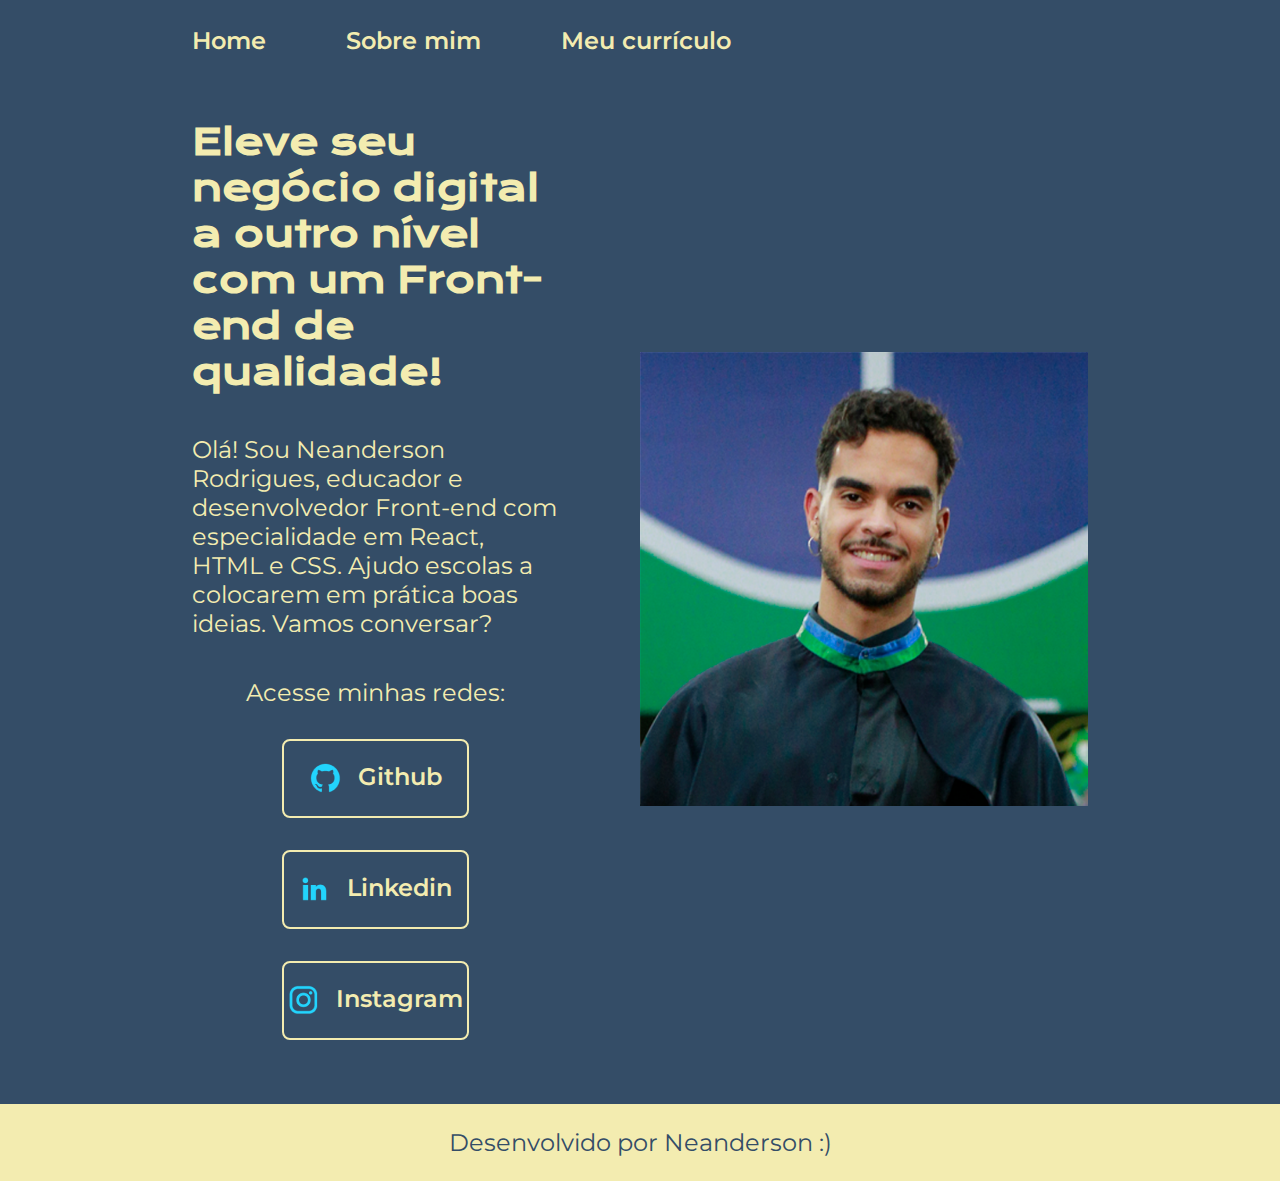
<file: index.html>
<!DOCTYPE html>
<html lang="pt-br">
<head>
    <meta charset="UTF-8"> 
    <meta http-equiv="X-UA-Compatible" content="IE=edge">
    <meta name="viewport" content="width=device-width, initial-scale=1.0">
    <title>Portifolio</title>
    <link rel="stylesheet" href="styles/style.css">
</head>
<body>
    <header class="header">
        <nav class="header_menu">
            <a class="header_menu_link" href="index.html">Home</a>
            <a class="header_menu_link" href="about.html">Sobre mim</a>
            <a class="header_menu_link" href="curriculo.html">Meu currículo</a>
        </nav>
    </header>
    <main class="conteudo">
        <section class="conteudo_letra" >
             <h1 class="conteudo_letra_titulo">Eleve seu negócio digital a outro nível 
            <strong class="tituloDestaque">com um Front-end de qualidade!
            </strong></h1>
            <p class="conteudo_paragrafo">Olá! Sou Neanderson Rodrigues, educador e desenvolvedor 
            Front-end com especialidade em React, HTML e
            CSS. Ajudo escolas a 
            colocarem em prática boas ideias. Vamos 
            conversar?</p>
             <div class="conteudo_links">
                <h2 class="conteudo_links_acesse">Acesse minhas redes:</h2>
                 <a class="conteudo_links_clicavel" href="https://Github.com/neands">
                 <img src="icones/github.png" alt="github"> Github  
                </a>
                <a class="conteudo_links_clicavel" href="https://www.linkedin.com/in/neanderson-rodrigues-825638160/">
                    <img src="icones/linkedin.png" alt="github"> Linkedin  
                   </a>
                   <a class="conteudo_links_clicavel" href="https://instagram.com/_neanderson">
                    <img src="icones/instagram.png" alt="github"> Instagram  
                   </a>
            </div>
        </section>
            <img class="conteudo_imagem" src="neanderson site.png" alt="Foto Neanderson">
    </main>
    <footer class="footer">
        <p>Desenvolvido por Neanderson :) </p>
    </footer>
</body>
</html>
</file>
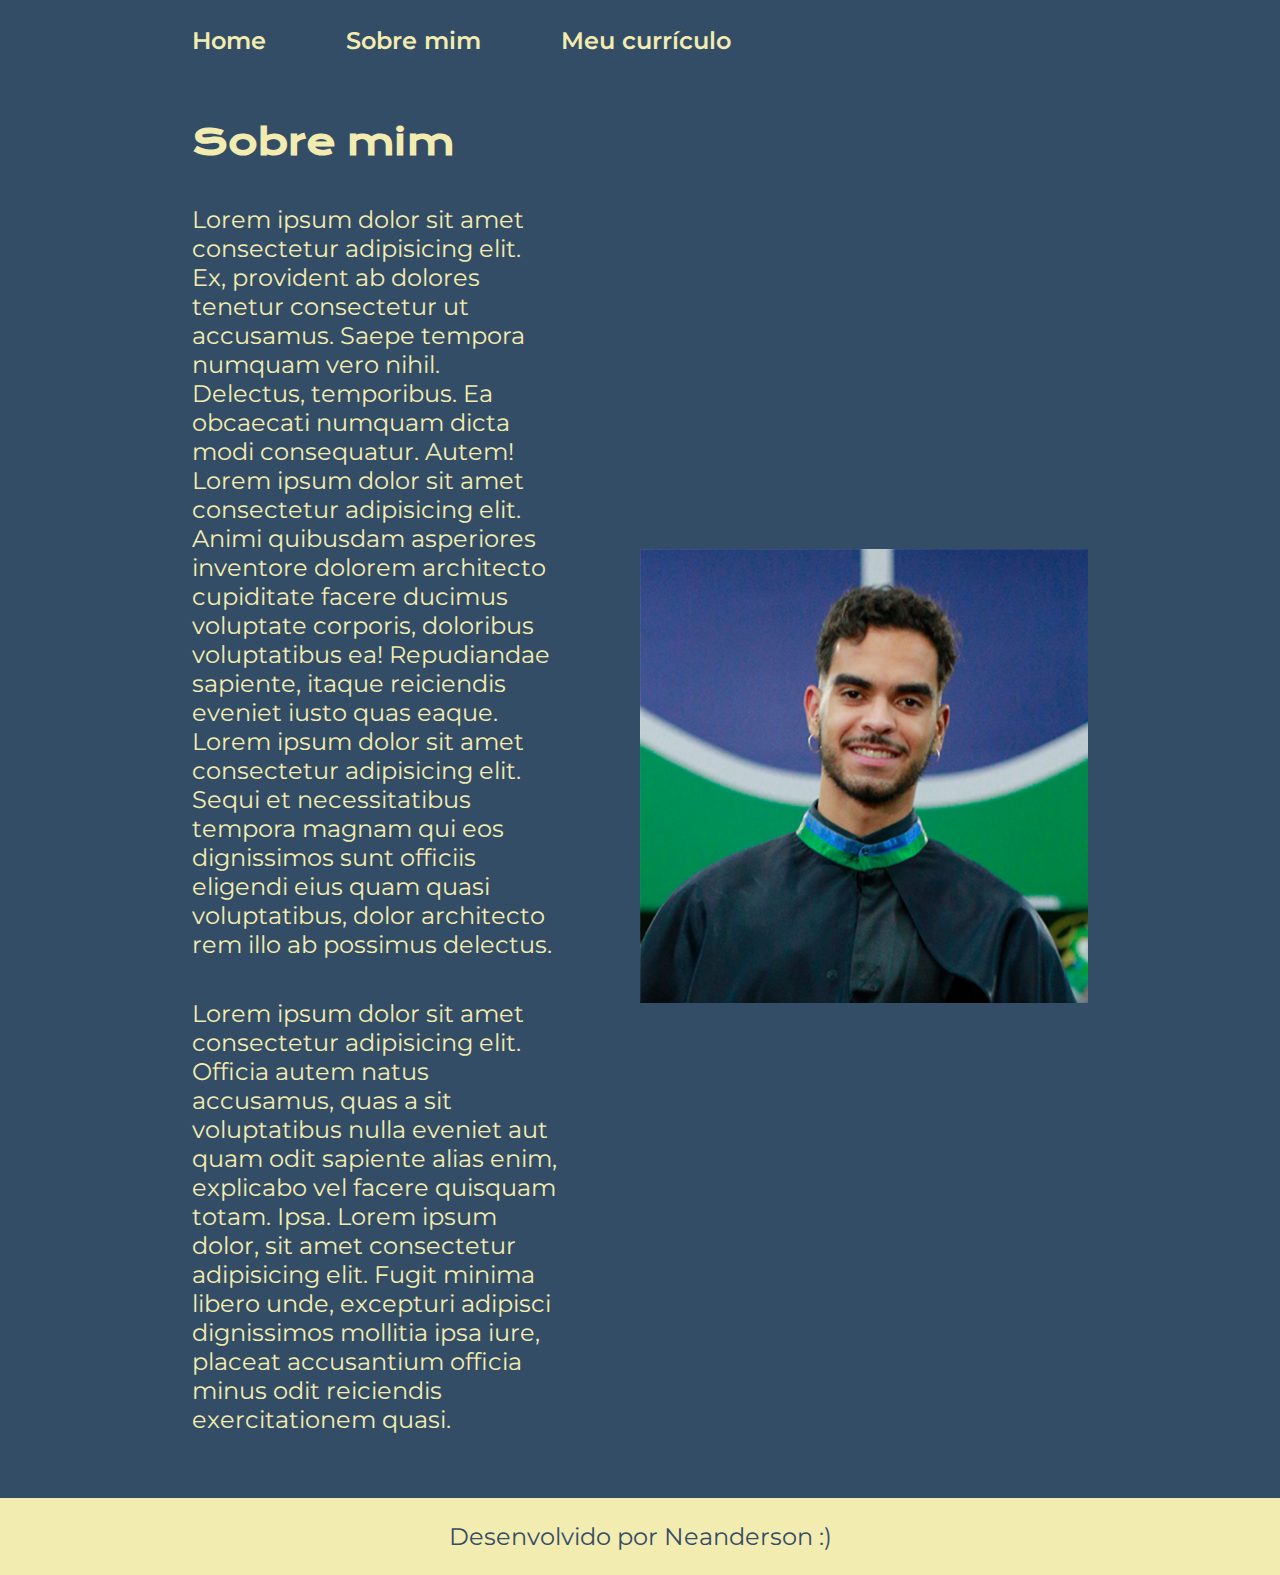
<file: about.html>
<!DOCTYPE html>
<html lang="pt-br">
<head>
    <meta charset="UTF-8">
    <meta http-equiv="X-UA-Compatible" content="IE=edge">
    <meta name="viewport" content="width=device-width, initial-scale=1.0">
    <link rel="stylesheet" href="styles/style.css">
    <title>Sobre mim</title>
</head>
<body>
    <header class="header">
        <nav class="header_menu">
            <a class="header_menu_link" href="index.html">Home</a>
            <a class="header_menu_link" href="about.html">Sobre mim</a>
            <a class="header_menu_link" href="curriculo.html">Meu currículo</a>
        </nav>
    </header>

    <main class="conteudo">
        <section class="conteudo_letra">
            <h1 class="conteudo_letra_titulo">Sobre mim</h1>
            <p class="conteudo_paragrafo">Lorem ipsum dolor sit amet consectetur adipisicing elit. Ex, provident ab dolores tenetur consectetur ut accusamus. Saepe tempora numquam vero nihil. Delectus, temporibus. Ea obcaecati numquam dicta modi consequatur. Autem! Lorem ipsum dolor sit amet consectetur adipisicing elit. Animi quibusdam asperiores inventore dolorem architecto cupiditate facere ducimus voluptate corporis, doloribus voluptatibus ea! Repudiandae sapiente, itaque reiciendis eveniet iusto quas eaque. Lorem ipsum dolor sit amet consectetur adipisicing elit. Sequi et necessitatibus tempora magnam qui eos dignissimos sunt officiis eligendi eius quam quasi voluptatibus, dolor architecto rem illo ab possimus delectus.  </p>
            <p class="conteudo_paragrafo">Lorem ipsum dolor sit amet consectetur adipisicing elit. Officia autem natus accusamus, quas a sit voluptatibus nulla eveniet aut quam odit sapiente alias enim, explicabo vel facere quisquam totam. Ipsa. Lorem ipsum dolor, sit amet consectetur adipisicing elit. Fugit minima libero unde, excepturi adipisci dignissimos mollitia ipsa iure, placeat accusantium officia minus odit reiciendis exercitationem quasi.</p>
        </section>
        <img class="conteudo_imagem" src="neanderson site.png" alt="Foto Neanderson">

    </main>

    <footer>
        <footer class="footer">
            <p>Desenvolvido por Neanderson :) </p>
        </footer>
    </footer>
</body>
</html>
</file>
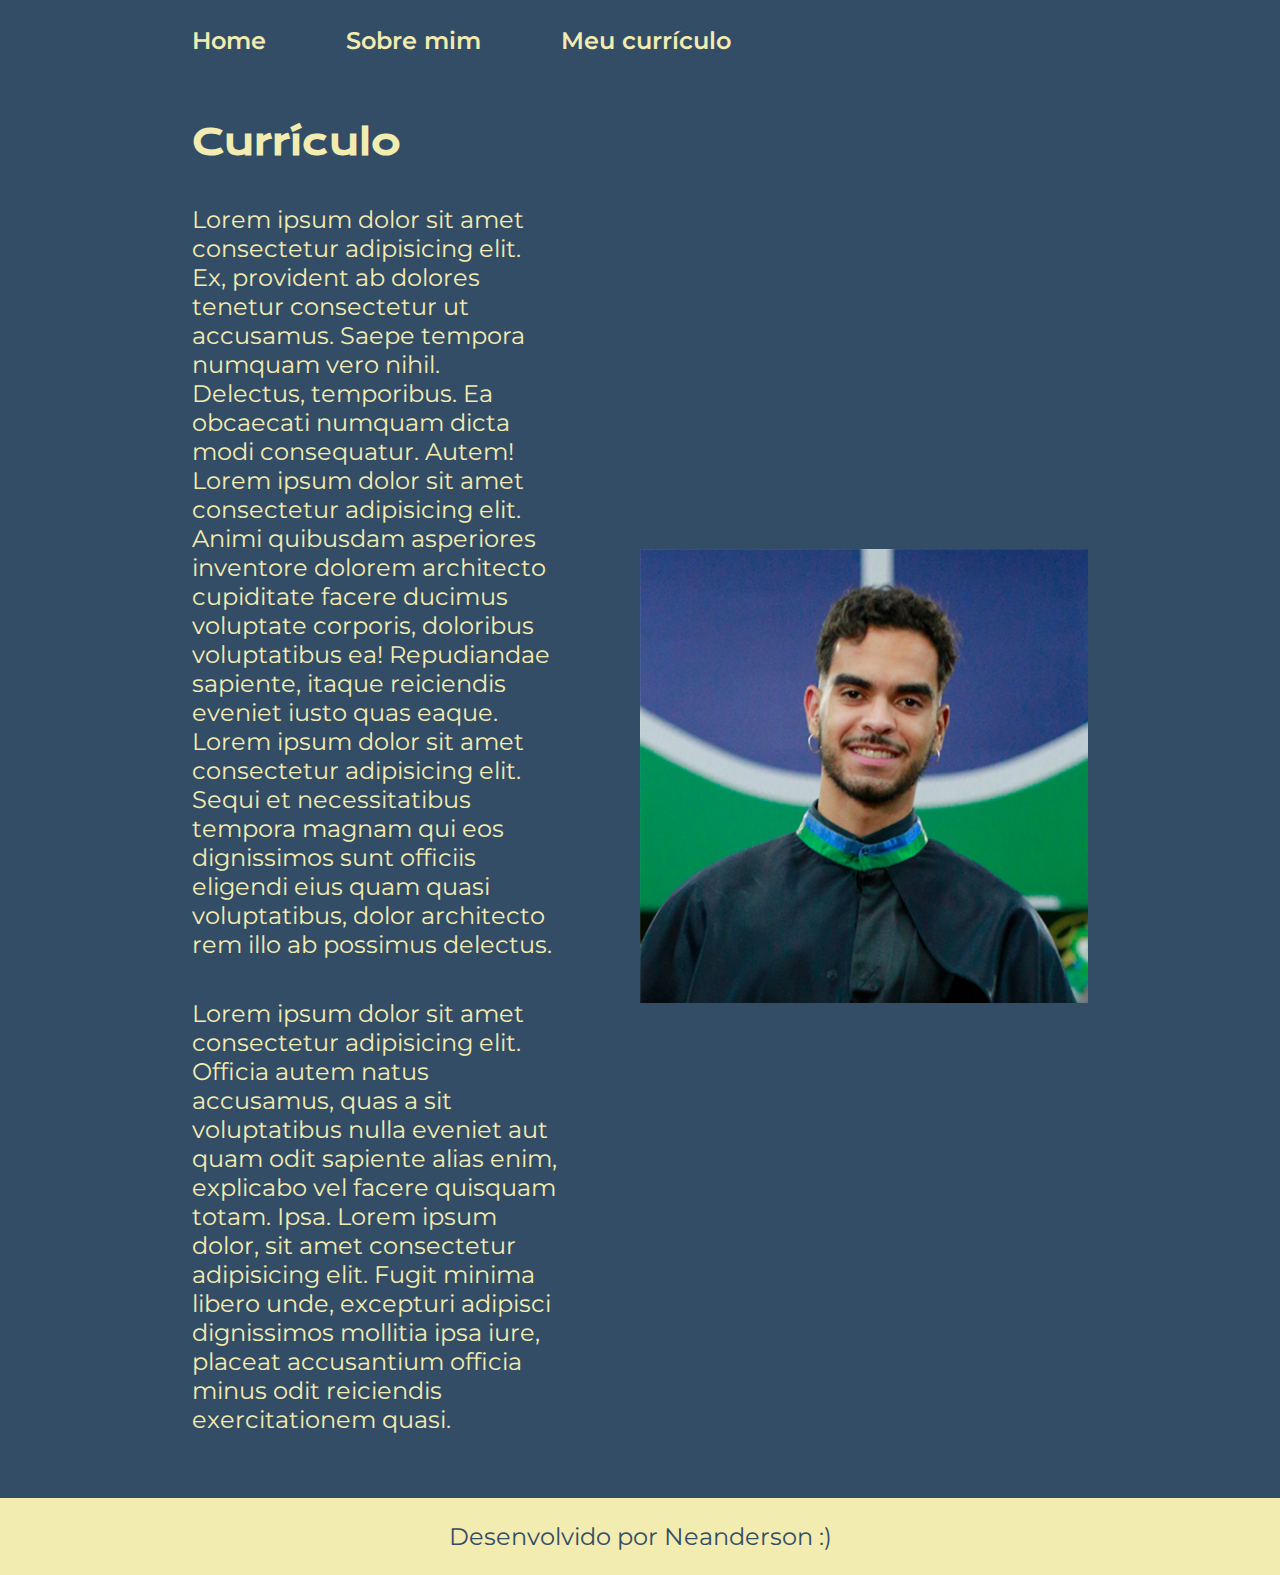
<file: curriculo.html>
<!DOCTYPE html>
<html lang="pt-br">
<head>
    <meta charset="UTF-8">
    <meta http-equiv="X-UA-Compatible" content="IE=edge">
    <meta name="viewport" content="width=device-width, initial-scale=1.0">
    <link rel="stylesheet" href="styles/style.css">
    <title>Currículo</title>
</head>
<body>
    <header class="header">
        <nav class="header_menu">
            <a class="header_menu_link" href="index.html">Home</a>
            <a class="header_menu_link" href="about.html">Sobre mim</a>
            <a class="header_menu_link" href="curriculo.html">Meu currículo</a>

        </nav>
    </header>

    <main class="conteudo">
        <section class="conteudo_letra">
            <h1 class="conteudo_letra_titulo">Currículo</h1>
            <p class="conteudo_paragrafo">Lorem ipsum dolor sit amet consectetur adipisicing elit. Ex, provident ab dolores tenetur consectetur ut accusamus. Saepe tempora numquam vero nihil. Delectus, temporibus. Ea obcaecati numquam dicta modi consequatur. Autem! Lorem ipsum dolor sit amet consectetur adipisicing elit. Animi quibusdam asperiores inventore dolorem architecto cupiditate facere ducimus voluptate corporis, doloribus voluptatibus ea! Repudiandae sapiente, itaque reiciendis eveniet iusto quas eaque. Lorem ipsum dolor sit amet consectetur adipisicing elit. Sequi et necessitatibus tempora magnam qui eos dignissimos sunt officiis eligendi eius quam quasi voluptatibus, dolor architecto rem illo ab possimus delectus.  </p>
            <p class="conteudo_paragrafo">Lorem ipsum dolor sit amet consectetur adipisicing elit. Officia autem natus accusamus, quas a sit voluptatibus nulla eveniet aut quam odit sapiente alias enim, explicabo vel facere quisquam totam. Ipsa. Lorem ipsum dolor, sit amet consectetur adipisicing elit. Fugit minima libero unde, excepturi adipisci dignissimos mollitia ipsa iure, placeat accusantium officia minus odit reiciendis exercitationem quasi.</p>
        </section>
        <img class="conteudo_imagem" src="neanderson site.png" alt="Foto Neanderson">

    </main>

    <footer>
        <footer class="footer">
            <p>Desenvolvido por Neanderson :) </p>
        </footer>
    </footer>
</body>
</html>
</file>
<file: styles/style.css>
@import url('https://fonts.googleapis.com/css2?family=Krona+One&family=Montserrat:wght@400;600&display=swap');

:root{
    --cor-primaria: #344D67;
    --cor-secundaria:#F3ECB0;
    --cor-terciaria: #F3ECB0;
    --cor-hover: #ADE792;

    --fonte-principal: 'Krona One', sans-serif; 
    --fonte-secundaria: 'Montserrat', sans-serif;
}

*{
    margin: 0;
    padding: 0;
}

body{
    /* height: 100vh; */
    box-sizing: border-box;
    background-color:var(--cor-primaria);
    color: var(--cor-secundaria);
}

.tituloDestaque{
    color: var(--cor-terciaria);
}

.header{
    padding: 2% 0% 0% 15%
    
}
.header_menu{
    display: flex;
    gap: 80px;
}

.header_menu_link{
    color: var(--cor-terciaria);
    font-family:var(--fonte-secundaria);
    font-weight: 600;
    font-size: 1.5rem;
    text-decoration: none;
}

.conteudo{
    padding:5% 15%;
    display: flex;
    align-items: center;
    justify-content: space-between;
    gap: 82px;
}

.conteudo_letra{
    width: 50%;
    display: flex;
    flex-direction: column;
    gap: 40px;
}
.conteudo_letra_titulo{
    font-size: 2.25rem;
    font-family: var(--fonte-principal);
}

.conteudo_paragrafo{
    font-size: 1.5rem;
    font-family: var(--fonte-secundaria);
}

.conteudo_links{
    display: flex;
    flex-direction: column;
    justify-content: space-between;
    align-items: center;
    gap: 32px;
}
.conteudo_links_acesse{
    font-family:var(--fonte-secundaria);
    font-weight: 400;
    font-size: 1.5rem;
}

.conteudo_links_clicavel{
    display: flex;
    justify-content: center;
    gap: 16px;
    border: 2px var(--cor-terciaria) solid;
    width: 50%;
    text-align: center;
    border-radius: 8px;
    font-size: 1.5rem;
    font-family:var(--fonte-secundaria);
    font-weight: 600;
    padding: 21.5px 0;
    text-decoration: none;
    color: var(--cor-secundaria);

}

.conteudo_links_clicavel:hover{
    background-color: var(--cor-hover);
}

.footer{
    background-color: var(--cor-terciaria);
    color: var(--cor-primaria);
    padding: 24px;
    font-family:var(--fonte-secundaria);
    font-weight: 400;
    font-size: 1.5rem;
    text-align: center;
    
}
.conteudo_imagem{
    width: 50%;

}
@media (max-width: 1200px){
    .header{
        padding: 10% ;
    }
    .header_menu{
    justify-content: center;
    }

    .conteudo{
        flex-direction: column-reverse;
        padding: 5%;
    }
    .conteudo_letra{
        width: auto;
    }
}
</file>
